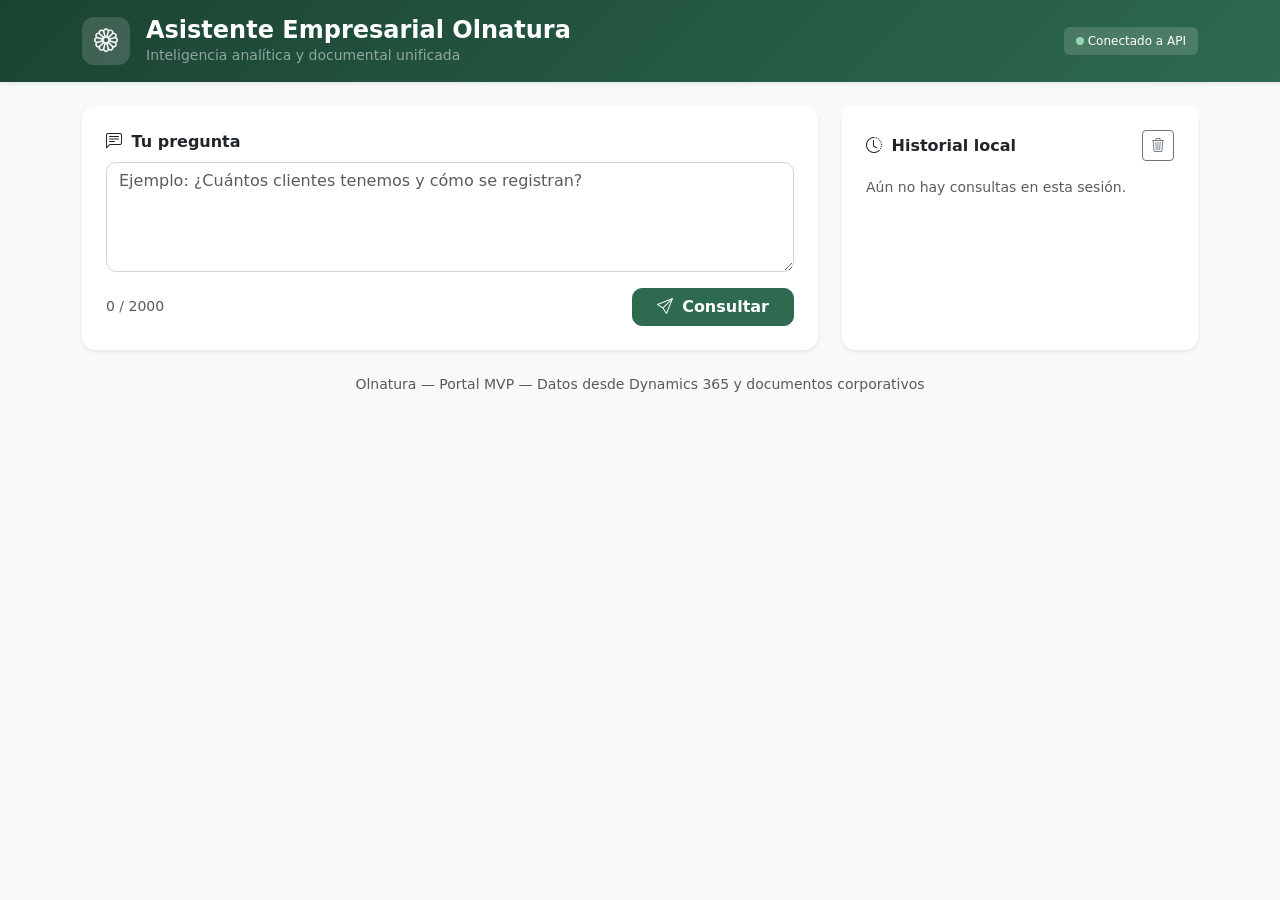
<file: web/ui/index.html>
<!DOCTYPE html>
<html lang="es">
<head>
  <meta charset="UTF-8">
  <meta name="viewport" content="width=device-width, initial-scale=1.0">
  <title>Asistente Empresarial — Olnatura</title>
  <link href="https://cdn.jsdelivr.net/npm/bootstrap@5.3.3/dist/css/bootstrap.min.css" rel="stylesheet" integrity="sha384-QWTKZyjpPEjISv5WaRU9OFeRpok6YctnYmDr5pNlyT2bRjXh0JMhjY6hW+ALEwIH" crossorigin="anonymous">
  <link href="https://cdn.jsdelivr.net/npm/bootstrap-icons@1.11.3/font/bootstrap-icons.min.css" rel="stylesheet">
  <link href="css/olnatura.css" rel="stylesheet">
</head>
<body>
  <header class="olnatura-header shadow-sm">
    <div class="container py-3 d-flex align-items-center justify-content-between">
      <div class="d-flex align-items-center gap-3">
        <div class="olnatura-logo" aria-hidden="true">
          <i class="bi bi-flower1"></i>
        </div>
        <div>
          <h1 class="h4 mb-0 text-white fw-semibold">Asistente Empresarial Olnatura</h1>
          <p class="mb-0 text-white-50 small">Inteligencia analítica y documental unificada</p>
        </div>
      </div>
      <span class="badge olnatura-badge-live d-none d-md-inline-flex align-items-center gap-1">
        <span class="pulse-dot"></span>
        Conectado a API
      </span>
    </div>
  </header>

  <main class="container py-4">
    <div class="row g-4">
      <div class="col-lg-8">
        <section class="card olnatura-card shadow-sm border-0">
          <div class="card-body p-4">
            <label for="question-input" class="form-label fw-semibold">
              <i class="bi bi-chat-left-text me-1"></i>
              Tu pregunta
            </label>
            <textarea
              id="question-input"
              class="form-control olnatura-input"
              rows="4"
              placeholder="Ejemplo: ¿Cuántos clientes tenemos y cómo se registran?"
              maxlength="2000"
            ></textarea>
            <div class="d-flex flex-wrap align-items-center justify-content-between gap-2 mt-3">
              <small class="text-muted" id="char-count">0 / 2000</small>
              <button type="button" id="ask-button" class="btn btn-olnatura px-4">
                <i class="bi bi-send me-1"></i>
                Consultar
              </button>
            </div>
          </div>
        </section>

        <section id="error-alert" class="alert alert-danger d-none mt-3" role="alert">
          <i class="bi bi-exclamation-triangle-fill me-2"></i>
          <span id="error-message"></span>
        </section>

        <section id="loading-state" class="card olnatura-card shadow-sm border-0 mt-3 d-none">
          <div class="card-body p-4 text-center text-muted">
            <div class="spinner-border text-olnatura mb-2" role="status" aria-hidden="true"></div>
            <p class="mb-0">Consultando al asistente...</p>
          </div>
        </section>

        <section id="response-section" class="card olnatura-card shadow-sm border-0 mt-3 d-none">
          <div class="card-header bg-white border-0 pt-4 px-4 pb-0">
            <div class="d-flex flex-wrap align-items-center justify-content-between gap-2">
              <h2 class="h5 mb-0 fw-semibold">
                <i class="bi bi-stars me-1 text-olnatura"></i>
                Respuesta
              </h2>
              <div class="d-flex flex-wrap gap-2">
                <span id="source-badge" class="badge rounded-pill"></span>
                <span id="time-badge" class="badge rounded-pill bg-light text-dark border">
                  <i class="bi bi-stopwatch me-1"></i>
                  <span id="response-time">—</span>
                </span>
              </div>
            </div>
          </div>
          <div class="card-body p-4">
            <p id="answer-text" class="mb-0 lh-lg"></p>
          </div>
        </section>
      </div>

      <div class="col-lg-4">
        <section class="card olnatura-card shadow-sm border-0 h-100">
          <div class="card-header bg-white border-0 pt-4 px-4 pb-2 d-flex align-items-center justify-content-between">
            <h2 class="h6 mb-0 fw-semibold">
              <i class="bi bi-clock-history me-1"></i>
              Historial local
            </h2>
            <button type="button" id="clear-history-button" class="btn btn-sm btn-outline-secondary" title="Limpiar historial">
              <i class="bi bi-trash3"></i>
            </button>
          </div>
          <div class="card-body px-4 pb-4 pt-2">
            <p id="history-empty" class="text-muted small mb-0">Aún no hay consultas en esta sesión.</p>
            <ul id="history-list" class="list-unstyled mb-0 olnatura-history"></ul>
          </div>
        </section>
      </div>
    </div>
  </main>

  <footer class="container pb-4">
    <p class="text-center text-muted small mb-0">
      Olnatura &mdash; Portal MVP &mdash; Datos desde Dynamics 365 y documentos corporativos
    </p>
  </footer>

  <script src="https://cdn.jsdelivr.net/npm/bootstrap@5.3.3/dist/js/bootstrap.bundle.min.js" integrity="sha384-YvpcrYf0tY3lHB60NNkmXc5s9fDVZLESaAA55NDzOxhy9GkcIdslK1eN7N6jIeHz" crossorigin="anonymous"></script>
  <script src="js/app.js"></script>
</body>
</html>
</file>
<file: web/ui/css/olnatura.css>
:root {
  --olnatura-primary: #2d6a4f;
  --olnatura-primary-dark: #1b4332;
  --olnatura-accent: #40916c;
  --olnatura-light: #d8f3dc;
  --olnatura-surface: #f8faf9;
}

body {
  background-color: var(--olnatura-surface);
  font-family: "Segoe UI", system-ui, -apple-system, sans-serif;
  min-height: 100vh;
}

.olnatura-header {
  background: linear-gradient(135deg, var(--olnatura-primary-dark), var(--olnatura-primary));
}

.olnatura-logo {
  width: 48px;
  height: 48px;
  border-radius: 12px;
  background: rgba(255, 255, 255, 0.15);
  display: flex;
  align-items: center;
  justify-content: center;
  color: #fff;
  font-size: 1.5rem;
}

.olnatura-badge-live {
  background: rgba(255, 255, 255, 0.15);
  color: #fff;
  font-weight: 500;
  padding: 0.5rem 0.75rem;
}

.pulse-dot {
  width: 8px;
  height: 8px;
  border-radius: 50%;
  background: #95d5b2;
  animation: pulse 2s infinite;
}

@keyframes pulse {
  0%, 100% { opacity: 1; }
  50% { opacity: 0.4; }
}

.olnatura-card {
  border-radius: 14px;
}

.olnatura-input {
  border-radius: 10px;
  border-color: #ced4da;
  resize: vertical;
}

.olnatura-input:focus {
  border-color: var(--olnatura-accent);
  box-shadow: 0 0 0 0.2rem rgba(64, 145, 108, 0.2);
}

.text-olnatura {
  color: var(--olnatura-primary) !important;
}

.btn-olnatura {
  background-color: var(--olnatura-primary);
  border-color: var(--olnatura-primary);
  color: #fff;
  border-radius: 10px;
  font-weight: 600;
}

.btn-olnatura:hover,
.btn-olnatura:focus {
  background-color: var(--olnatura-primary-dark);
  border-color: var(--olnatura-primary-dark);
  color: #fff;
}

.btn-olnatura:disabled {
  background-color: var(--olnatura-accent);
  border-color: var(--olnatura-accent);
  opacity: 0.7;
}

.spinner-border.text-olnatura {
  color: var(--olnatura-primary) !important;
}

.badge-source-analytics {
  background-color: #0d6efd;
}

.badge-source-documents {
  background-color: var(--olnatura-accent);
}

.badge-source-hybrid {
  background-color: #6f42c1;
}

.badge-source-unknown {
  background-color: #6c757d;
}

.olnatura-history {
  max-height: 520px;
  overflow-y: auto;
}

.history-item {
  border: 1px solid #e9ecef;
  border-radius: 10px;
  padding: 0.75rem;
  margin-bottom: 0.75rem;
  cursor: pointer;
  transition: background-color 0.15s ease, border-color 0.15s ease;
  background: #fff;
}

.history-item:hover,
.history-item:focus {
  background-color: var(--olnatura-light);
  border-color: var(--olnatura-accent);
  outline: none;
}

.history-item-question {
  font-size: 0.875rem;
  font-weight: 600;
  color: #212529;
  margin-bottom: 0.35rem;
  display: -webkit-box;
  -webkit-line-clamp: 2;
  -webkit-box-orient: vertical;
  overflow: hidden;
}

.history-item-meta {
  font-size: 0.75rem;
  color: #6c757d;
}

#answer-text {
  white-space: pre-wrap;
  word-break: break-word;
}

.login-page {
  background: linear-gradient(180deg, #f8faf9 0%, #e9f5ee 100%);
}

.login-card {
  width: 100%;
  max-width: 420px;
}

.login-page .olnatura-logo {
  background: var(--olnatura-primary);
}
</file>
